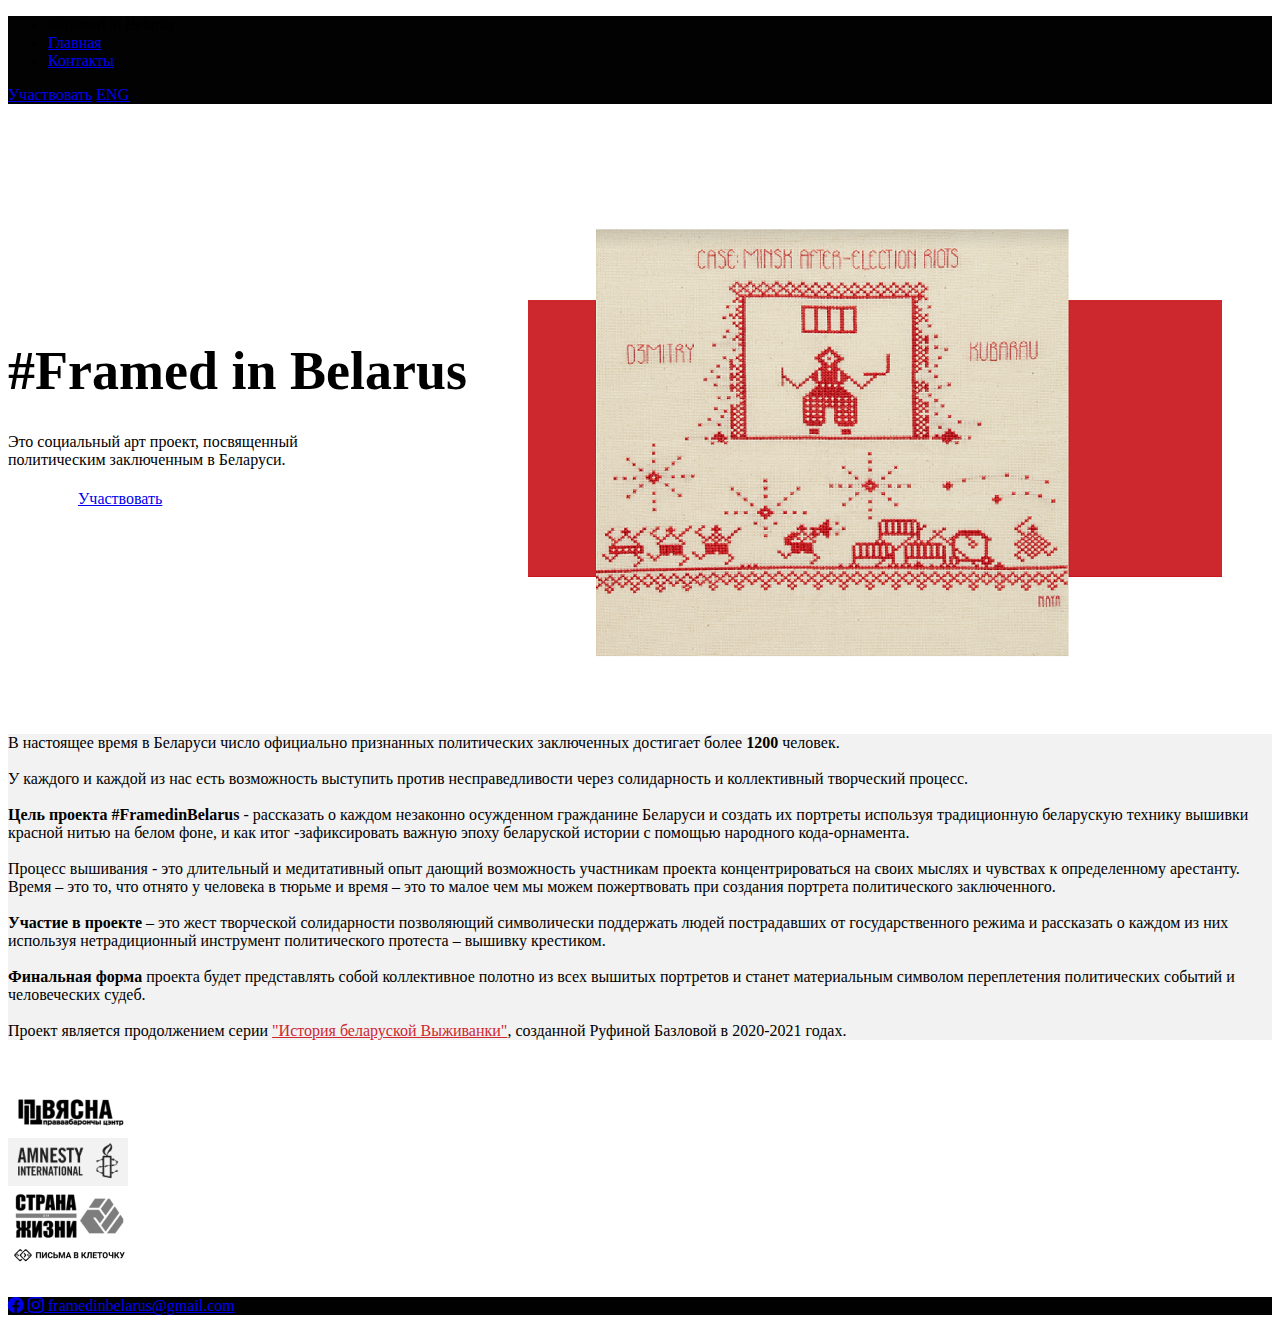
<file: index.html>
<!DOCTYPE html>
<html lang="en">
<head>
    <meta charset="UTF-8">
    <meta name="viewport" content="width=device-width, initial-scale=1.0">
    <meta property="og:title" content="#Framed in Belarus">
    <meta property="og:site_name" content="Framed in Belarus">
    <meta property="og:url" content="https://promnev.github.io/">
    <meta property="og:description" content="Это социальный арт проект, посвященный политическим заключенным в Беларуси.">
    <meta property="og:image" content="pictures/favicon.jpg">
    <meta property="og:image:width" content="968">
    <meta property="og:image:height" content="504">
    <link rel="stylesheet" href="https://cdn.jsdelivr.net/npm/bootstrap-icons@1.5.0/font/bootstrap-icons.css">
    <link rel="stylesheet" href='styles.css'>
    <link rel="shortcut icon" type="image/png" href="pictures/favicon.jpg">
    <link href="https://cdn.jsdelivr.net/npm/bootstrap@5.1.3/dist/css/bootstrap.min.css" rel="stylesheet" integrity="sha384-1BmE4kWBq78iYhFldvKuhfTAU6auU8tT94WrHftjDbrCEXSU1oBoqyl2QvZ6jIW3" crossorigin="anonymous">
    <script src="https://cdn.jsdelivr.net/npm/@popperjs/core@2.11.5/dist/umd/popper.min.js" integrity="sha384-Xe+8cL9oJa6tN/veChSP7q+mnSPaj5Bcu9mPX5F5xIGE0DVittaqT5lorf0EI7Vk" crossorigin="anonymous"></script>
    <script src="https://cdn.jsdelivr.net/npm/bootstrap@5.2.0-beta1/dist/js/bootstrap.min.js" integrity="sha384-kjU+l4N0Yf4ZOJErLsIcvOU2qSb74wXpOhqTvwVx3OElZRweTnQ6d31fXEoRD1Jy" crossorigin="anonymous"></script>
    <title>Framed in Belarus</title>
</head>
<body>
        <nav class="navbar navbar-expand-sm navbar-dark" style="background-color: #020202;">
        <div class="container fluid  d-flex">
            <ul class="navbar-nav ">
                <li class="navbar-brand" href="">#Framed in Belarus</li>
                <li class="nav-item px-3">
                  <a class="nav-link active" aria-current="page" href="#">Главная</a>
                </li>
                <li class="nav-item px-3">
                  <a class="nav-link" href="#footer">Контакты</a>
                </li>
            </ul>
            <a class="btn btn-danger ms-auto" type="button" href="https://docs.google.com/forms/d/e/1FAIpQLSeu1aF5pBjIU1zBId65IdZj77-0TKrnSXPEokdKubHdgQxmWw/viewform" role="button" >Участвовать</a>
            <a class="btn btn-dark border mx-4" type="button" href="index-eng.html" role="button" >ENG</a>
        </div>
        </nav>

        <div class="container fluid">
                    <h1 class="font-weight-light" id="title"><b>#Framed in Belarus</b></h1>
                    <p id="undertitle">Это социальный арт проект, посвященный<br>
                        политическим заключенным в Беларуси.</p>
        </div>

        </div>

                    <a class="btn btn-danger" id="center-button" type="button ms-auto" href="https://docs.google.com/forms/d/e/1FAIpQLSeu1aF5pBjIU1zBId65IdZj77-0TKrnSXPEokdKubHdgQxmWw/viewform" role="button" >Участвовать</a>

        </div>

            <div class="container fluid">
                <img class="mb-0 p-0" id="front" src="pictures/new2.png">
            </div>

        <div class=" px-4 pb-4" id="desc">
                                <p class="p-4">В настоящее время в Беларуси число официально признанных политических заключенных достигает более <b>1200</b> человек.<br>
                                    <br>

                                    У каждого и каждой из нас есть возможность выступить против несправедливости через солидарность и коллективный творческий процесс.<br>
                                    <br>

                                    <b>Цель проекта #FramedinBelarus</b> - рассказать о каждом незаконно осужденном гражданине Беларуси и создать их портреты используя традиционную беларускую технику вышивки красной нитью на белом фоне, и как итог -зафиксировать важную эпоху беларуской истории с помощью народного кода-орнамента.<br>
                                    <br>

                                    Процесс вышивания - это длительный и медитативный опыт дающий возможность участникам проекта концентрироваться
                                    на своих мыслях и чувствах к определенному арестанту.
                                    Время – это то, что отнято у человека в тюрьме и время – это то малое чем мы можем пожертвовать при создания портрета политического заключенного.<br>
                                    <br>
                                    <b>Участие в проекте</b> – это жест творческой солидарности позволяющий символически поддержать людей пострадавших
                                    от государственного режима и рассказать о каждом из них используя нетрадиционный инструмент политического протеста – вышивку крестиком.<br>
                                    <br>

                                    <b>Финальная форма</b> проекта будет представлять собой коллективное полотно из всех вышитых портретов и станет материальным символом переплетения политических событий
                                    и человеческих судеб.<br>
                                    <br>

                                    Проект является продолжением серии <a href="https://www.vyzyvanka.com/" style="color: #CE282F">"История беларуской Выживанки"</a>, созданной Руфиной Базловой в 2020-2021 годах.</p>
        </div>



            <div class=" d-flex  text-center pb-4" id="partners">
                  <div class="row">
                        <div class="col m-4">
                                          <a href="https://spring96.org/" role="button" class="m-4 p-4">
                                         <img  src="pictures/image18.png">
                                    </a>
                        </div>
                        <div class="col m-4">
                                          <a href="https://www.amnesty.cz/" role="button" class="m-4 p-4">
                                        <img  src="pictures/image21.png">
                                    </a>
                        </div>
                        <div class="col m-4">
                                          <a href="https://ru.stranafund.org/" role="button" class="m-4 p-4">
                                        <img  src="pictures/image23.png">
                                    </a>
                        </div>

                        <div class="col m-4">
                                    <a href="https://vkletochku.org/" role="button" class="m-4 p-4">
                                        <img  src="pictures/image22.png">
                                    </a>
                        </div>
                  </div>
            </div>
        </div>


        <footer id="footer" name="footer" class=" text-center text-white" >
            <div class="text-center p-3 mx-4" style="background-color: rgba(0, 0, 0, 0.2);">
                      <a class="btn btn-outline-light btn-floating m-1" href="#!" role="button"
            ><i class="bi bi-facebook" id="facebook"></i>
          </a>
                      <a class="btn btn-outline-light btn-floating m-1" href="https://www.instagram.com/rufinabazlova/" role="button"
            ><i class="bi bi-instagram"></i>
          </a>
        <a class="text-white" href="mailto:framedinbelarus@gmail.com">framedinbelarus@gmail.com</a>
            </div>
      <!-- Copyright -->
        </footer>

</body>
</html>
</file>
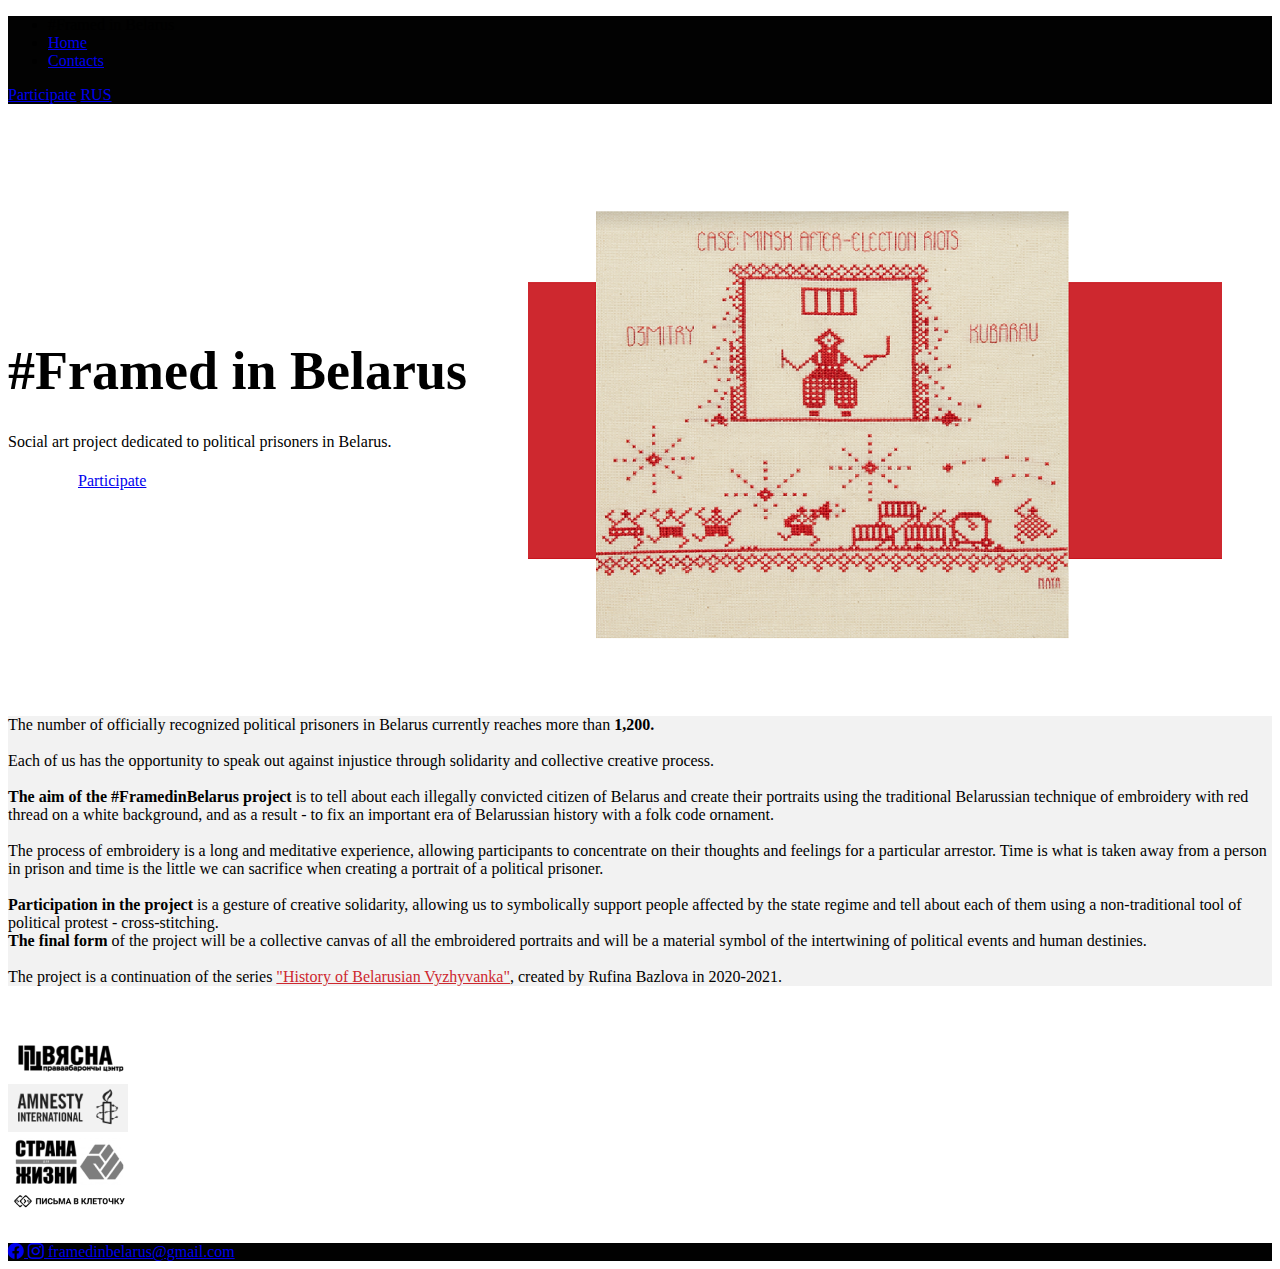
<file: index-eng.html>
<!DOCTYPE html>
<html lang="en">
<head>
    <meta charset="UTF-8">
    <meta name="viewport" content="width=device-width, initial-scale=1.0">
    <meta property="og:title" content="#Framed in Belarus">
    <meta property="og:site_name" content="Framed in Belarus">
    <meta property="og:url" content="https://promnev.github.io/">
    <meta property="og:description" content="Social art project dedicated to political prisoners in Belarus.">
    <meta property="og:image" content="pictures/favicon.jpg">
    <meta property="og:image:width" content="968">
    <meta property="og:image:height" content="504">
    <link rel="stylesheet" href="https://cdn.jsdelivr.net/npm/bootstrap-icons@1.5.0/font/bootstrap-icons.css">
    <link rel="stylesheet" href='styles.css'>
    <link rel="shortcut icon" type="image/png" href="pictures/favicon.jpg">
    <link href="https://cdn.jsdelivr.net/npm/bootstrap@5.1.3/dist/css/bootstrap.min.css" rel="stylesheet" integrity="sha384-1BmE4kWBq78iYhFldvKuhfTAU6auU8tT94WrHftjDbrCEXSU1oBoqyl2QvZ6jIW3" crossorigin="anonymous">
    <script src="https://cdn.jsdelivr.net/npm/@popperjs/core@2.11.5/dist/umd/popper.min.js" integrity="sha384-Xe+8cL9oJa6tN/veChSP7q+mnSPaj5Bcu9mPX5F5xIGE0DVittaqT5lorf0EI7Vk" crossorigin="anonymous"></script>
    <script src="https://cdn.jsdelivr.net/npm/bootstrap@5.2.0-beta1/dist/js/bootstrap.min.js" integrity="sha384-kjU+l4N0Yf4ZOJErLsIcvOU2qSb74wXpOhqTvwVx3OElZRweTnQ6d31fXEoRD1Jy" crossorigin="anonymous"></script>
    <title>Framed in Belarus</title>
</head>
<body>
        <nav class="navbar navbar-expand-sm navbar-dark" style="background-color: #020202;">
        <div class="container fluid  d-flex">
            <ul class="navbar-nav ">
                <li class="navbar-brand" href="">#Framed in Belarus</li>
                <li class="nav-item px-3">
                  <a class="nav-link active" aria-current="page" href="#">Home</a>
                </li>
                <li class="nav-item px-3">
                  <a class="nav-link" href="#footer">Contacts</a>
                </li>
            </ul>
            <a class="btn btn-danger ms-auto" type="button" href="https://docs.google.com/forms/d/e/1FAIpQLSeu1aF5pBjIU1zBId65IdZj77-0TKrnSXPEokdKubHdgQxmWw/viewform" role="button" >Participate</a>
            <a class="btn btn-dark border mx-4" type="button" href="index.html" role="button" >RUS</a>
        </div>
        </nav>

        <div class="container fluid">
                    <h1 class="font-weight-light" id="title"><b>#Framed in Belarus</b></h1>
                    <p id="undertitle">Social art project dedicated to political prisoners in Belarus.</p>
        </div>

        </div>

                    <a class="btn btn-danger" id="center-button" type="button ms-auto" href="https://docs.google.com/forms/d/e/1FAIpQLSeu1aF5pBjIU1zBId65IdZj77-0TKrnSXPEokdKubHdgQxmWw/viewform" role="button" >Participate</a>

        </div>

            <div class="container fluid">
                <img class="mb-0 p-0" id="front" src="pictures/new2.png">
            </div>

        <div class=" px-4 pb-4" id="desc">
                                <p class="p-4">The number of officially recognized political prisoners in Belarus currently reaches more than <b>1,200.</b><br>
                                <br>

                                Each of us has the opportunity to speak out against injustice through solidarity and collective creative process.<br>
                                <br>

                                <b>The aim of the #FramedinBelarus project</b> is to tell about each illegally convicted citizen of Belarus and create their portraits using the traditional Belarussian technique of embroidery with red thread on a white background, and as a result - to fix an important era of Belarussian history with a folk code ornament.<br>
                                <br>

                                The process of embroidery is a long and meditative experience, allowing participants to concentrate on their thoughts and feelings for a particular arrestor. Time is what is taken away from a person in prison and time is the little we can sacrifice when creating a portrait of a political prisoner.<br>
                                <br>
                                <b>Participation in the project</b> is a gesture of creative solidarity, allowing us to symbolically support people affected by the state regime and tell about each of them using a non-traditional tool of political protest - cross-stitching.<br>
                                <b>The final form</b> of the project will be a collective canvas of all the embroidered portraits and will be a material symbol of the intertwining of political events and human destinies.<br>
                                <br>
                                The project is a continuation of the series <a href="https://www.vyzyvanka.com/" style="color: #CE282F">"History of Belarusian Vyzhyvanka"</a>, created by Rufina Bazlova in 2020-2021.
                                </p>
        </div>



            <div class=" d-flex  text-center pb-4" id="partners">
                  <div class="row">
                        <div class="col m-4">
                                          <a href="https://spring96.org/" role="button" class="m-4 p-4">
                                         <img  src="pictures/image18.png">
                                    </a>
                        </div>
                        <div class="col m-4">
                                          <a href="https://www.amnesty.cz/" role="button" class="m-4 p-4">
                                        <img  src="pictures/image21.png">
                                    </a>
                        </div>
                        <div class="col m-4">
                                          <a href="https://ru.stranafund.org/" role="button" class="m-4 p-4">
                                        <img  src="pictures/image23.png">
                                    </a>
                        </div>

                        <div class="col m-4">
                                    <a href="https://vkletochku.org/" role="button" class="m-4 p-4">
                                        <img  src="pictures/image22.png">
                                    </a>
                        </div>
                  </div>
            </div>
        </div>


        <footer id="footer" name="footer" class=" text-center text-white" >
            <div class="text-center p-3 mx-4" style="background-color: rgba(0, 0, 0, 0.2);">
                      <a class="btn btn-outline-light btn-floating m-1" href="#!" role="button"
            ><i class="bi bi-facebook" id="facebook"></i>
          </a>
                      <a class="btn btn-outline-light btn-floating m-1" href="https://www.instagram.com/rufinabazlova/" role="button"
            ><i class="bi bi-instagram"></i>
          </a>
        <a class="text-white" href="mailto:framedinbelarus@gmail.com">framedinbelarus@gmail.com</a>
            </div>
      <!-- Copyright -->
        </footer>

</body>
</html>
</file>
<file: styles.css>
#title {

position: relative;

top: 200px;
left: 0px;

font-family: 'Antic Slab';
font-size: 54px;



}

#undertitle {

position: relative;

top: 195px;
left: 0px;


color: #000000;
}

#center-button {
position: relative;
top: 200px;
left: 70px;
}

#front {
position: relative;
top: -100px;
left: 480px;

}

#footer {
background-color: #020202;
position: relative; /* Фиксированное положение */
left: 0; bottom: 0; /* Левый нижний угол */
width: 100%; /* Ширина слоя */
}

#desc {
background-color:#F2F2F2;
position: relative;
top: -65px;
}

#partners {
display: flex;
flex-direction: column;
position: relative;
top: -30px;
}
</file>
